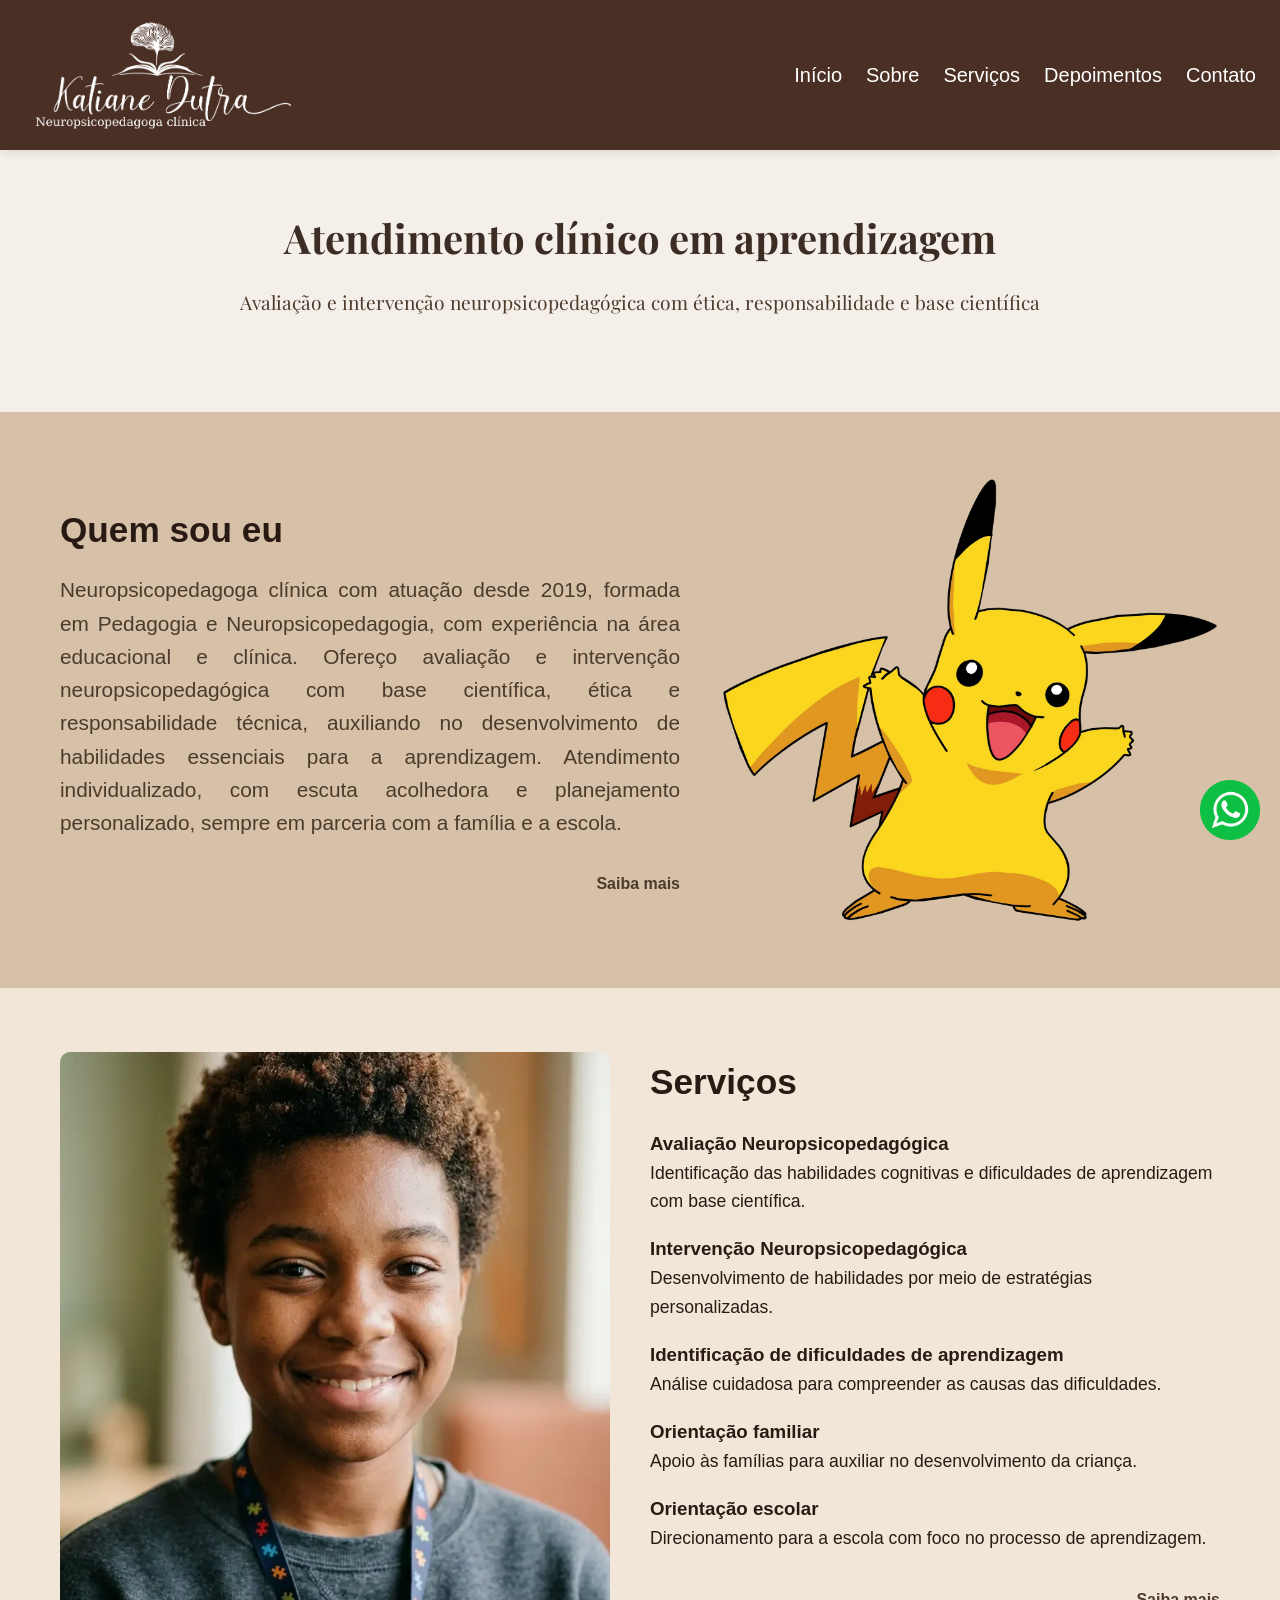
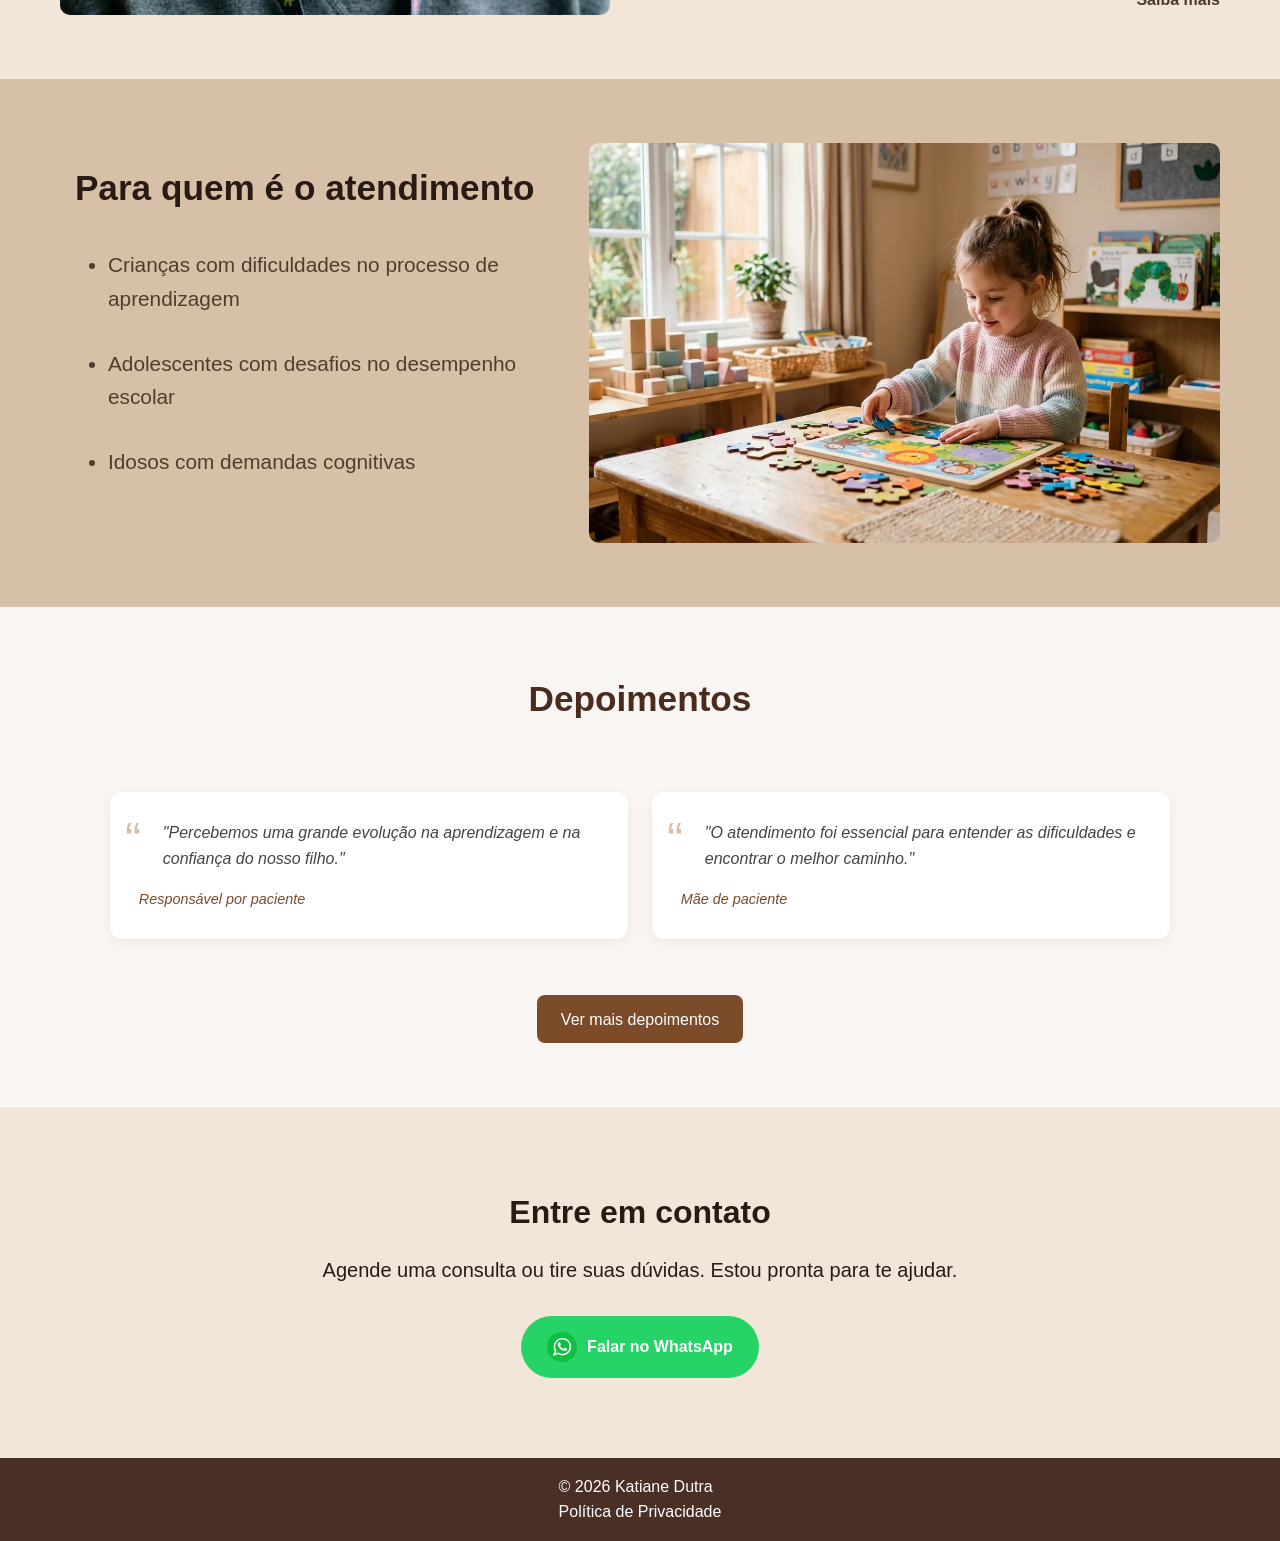
<file: index.html>
<!DOCTYPE html>
<html lang="pt-BR">

<head>
  <meta charset="UTF-8">
  <meta name="viewport" content="width=device-width, initial-scale=1.0">
  <title>Nome da Profissional | Neuropsicopedagoga</title>
  <meta name="description" content="Avaliação e intervenção neuropsicopedagógica para crianças e adolescentes.">

  
  <link rel="stylesheet" href="style.css">
  <script src="script.js" defer></script>

  <link href="https://fonts.googleapis.com/css2?family=Playfair+Display:wght@700&display=swap" rel="stylesheet">
</head>

<body class="home">

  <!-- Cabeçalho -->
  <header id="cabecalho">
    <div id="container-cabecalho">
      <h1 class="logo">
        <a href="index.html">
          <img src="assets/img/logo.webp" class="logo" alt="Nome do site">
        </a>
      </h1>
      <nav>
        <ul id="nav-cabecalho">
          <li><a href="index.html">Início</a></li>
          <li><a href="pages/sobre.html">Sobre</a></li>
          <li><a href="pages/servicos.html">Serviços</a></li>
          <li><a href="pages/depoimentos.html">Depoimentos</a></li>
          <li><a href="pages/contato.html">Contato</a></li>
        </ul>
      </nav>
    </div>
  </header>

  <!-- Conteúdo principal -->
  <main>

    <!-- Hero / Apresentação -->
    <section id="hero">
      <div class="container">
        <h2>Atendimento clínico em aprendizagem</h2>
        <p>Avaliação e intervenção neuropsicopedagógica com ética, responsabilidade e base científica</p>
      </div>
    </section>

    <!-- Sobre resumido -->
    <section id="sobre">
      <div class="container">
        <div class="about-text">
        <h2>Quem sou eu</h2>
        <p>Neuropsicopedagoga clínica com atuação desde 2019, formada em Pedagogia e Neuropsicopedagogia, com
          experiência na área educacional e clínica.

          Ofereço avaliação e intervenção neuropsicopedagógica com base científica, ética e responsabilidade técnica,
          auxiliando no desenvolvimento de habilidades essenciais para a aprendizagem.

          Atendimento individualizado, com escuta acolhedora e planejamento personalizado, sempre em parceria com a
          família e a escola.
        </p>
        <a class="btn-saiba" href="pages/sobre.html">Saiba mais</a>
        </div>
        
        <img src="assets/img/katiane.webp">
      </div>
    </section>

    <!-- Serviços -->
    <section id="servicos">
      <div class="container reveal">

        <div class="servico-text">
        <h2>Serviços</h2>

        <article>
          <h3>Avaliação Neuropsicopedagógica</h3>
          <p>Identificação das habilidades cognitivas e dificuldades de aprendizagem com base científica.</p>
        </article>

        <article>
          <h3>Intervenção Neuropsicopedagógica</h3>
          <p>Desenvolvimento de habilidades por meio de estratégias personalizadas.</p>
        </article>

        <article>
          <h3>Identificação de dificuldades de aprendizagem</h3>
          <p>Análise cuidadosa para compreender as causas das dificuldades.</p>
        </article>

        <article>
          <h3>Orientação familiar</h3>
          <p>Apoio às famílias para auxiliar no desenvolvimento da criança.</p>
        </article>

        <article>
          <h3>Orientação escolar</h3>
          <p>Direcionamento para a escola com foco no processo de aprendizagem.</p>
        </article>

        <a class="btn-saiba" href="pages/sobre.html">Saiba mais</a>

        </div>

        <img src="assets/img/servicohome.webp">

      </div>
    </section>

    <!-- Para quem é -->
    <section id="publico">
      <div class="container reveal">
        
        <div class="public-text">
        <h2>Para quem é o atendimento</h2>
        <ul>
          <li>Crianças com dificuldades no processo de aprendizagem</li>
          <li>Adolescentes com desafios no desempenho escolar</li>
          <li>Idosos com demandas cognitivas</li>
        </ul>
        </div>

        <img src="assets/img/publico.webp">

      </div>
    </section>

    <!-- Depoimentos -->
    <section id="depoimentos">
      <div class="container reveal">
        <h2>Depoimentos</h2>

        <blockquote>
          <p>"Percebemos uma grande evolução na aprendizagem e na confiança do nosso filho."</p>
          <cite>Responsável por paciente</cite>
        </blockquote>

        <blockquote>
          <p>"O atendimento foi essencial para entender as dificuldades e encontrar o melhor caminho."</p>
          <cite>Mãe de paciente</cite>
        </blockquote>

        <a href="pages/depoimentos.html">Ver mais depoimentos</a>
      </div>
    </section>

    <!-- Contato -->
    <section id="contato">
      <div class="container reveal">
        <h2>Entre em contato</h2>
        <p class="subtexto">Agende uma consulta ou tire suas dúvidas.
          Estou pronta para te ajudar.</p>

        <a href="https://wa.me/5599999999999?text=Olá,%20vim%20pelo%20site!" class="btn-contato" target="_blank">

          <img src="assets/img/whatsapp.webp" alt="">
          Falar no WhatsApp
        </a>
      </div>
    </section>

  </main>

  <!-- Rodapé -->
  <footer>
    <div class="container">
      <p>&copy; <span id="ano"></span> Katiane Dutra</p>
      <nav>
        <a href="pages/privacidade.html">Política de Privacidade</a>
      </nav>
    </div>
  </footer>

  <a href="https://wa.me/5599999999999" class="whatsapp-btn" target="_blank">
    <img src="assets/img/whatsapp.webp" alt="WhatsApp">
  </a>

</body>

</html>
</file>
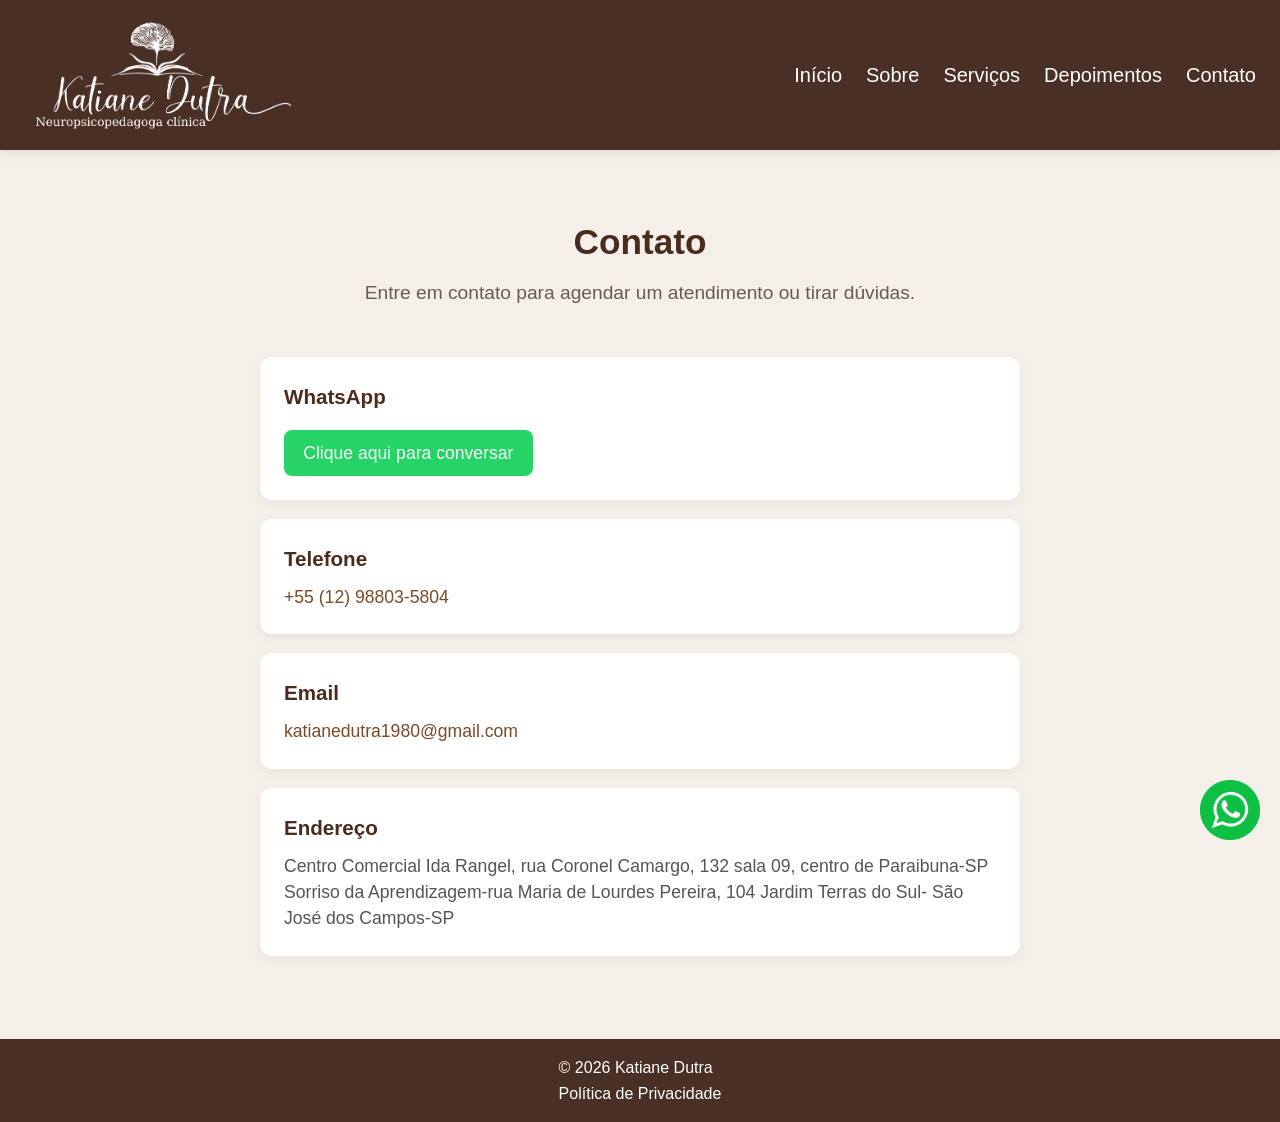
<file: pages/contato.html>
<!DOCTYPE html>
<html lang="pt-BR">
<head>
  <meta charset="UTF-8">
  <meta name="viewport" content="width=device-width, initial-scale=1.0">
  <title>Contato | Nome da Profissional</title>
  <link rel="stylesheet" href="../style.css">
  <script src="../script.js" defer></script>
</head>

<body>

  <!-- Cabeçalho -->
  <header id="cabecalho">
    <div id="container-cabecalho">
      <h1 class="logo">
        <a href="index.html">
          <img src="../assets/img/logo.webp" alt="Nome do site">
        </a>
      </h1>
      <nav>
        <ul id="nav-cabecalho">
          <li><a href="../index.html">Início</a></li>
          <li><a href="sobre.html">Sobre</a></li>
          <li><a href="servicos.html">Serviços</a></li>
          <li><a href="depoimentos.html">Depoimentos</a></li>
          <li><a href="contato.html">Contato</a></li>
        </ul>
      </nav>
    </div>
  </header>


  <!-- Conteúdo principal -->
  <main>

    <!-- Informações de contato -->
    <section id="contatos-det">
      <div class="container">

        <header>
          <h2>Contato</h2>
          <p>Entre em contato para agendar um atendimento ou tirar dúvidas.</p>
        </header>

        <article>
          <h3>WhatsApp</h3>
          <p>
            <a href="#">Clique aqui para conversar</a>
          </p>
        </article>

        <article>
          <h3>Telefone</h3>
          <p>
            <a href="tel:+550000000000">+55 (12) 98803-5804</a>
          </p>
        </article>

        <article>
          <h3>Email</h3>
          <p>
            <a href="mailto:email@exemplo.com">katianedutra1980@gmail.com</a>
          </p>
        </article>

        <article>
          <h3>Endereço</h3>
          <p>Centro Comercial Ida Rangel, rua Coronel Camargo, 132 sala 09, centro de Paraibuna-SP</p>
          <p>Sorriso da Aprendizagem-rua Maria de Lourdes Pereira, 104 Jardim Terras do Sul- São José dos Campos-SP</p>
        </article>

      </div>
    </section>

  </main>

  <!-- Footer -->
  <footer>
    <div class="container">
      <p>&copy; <span id="ano"></span> Katiane Dutra</p>
      <a href="privacidade.html">Política de Privacidade</a>
    </div>
  </footer>

  <a href="https://wa.me/5599999999999" class="whatsapp-btn" target="_blank">
    <img src="../assets/img/whatsapp.webp" alt="WhatsApp">
  </a>

</body>
</html>
</file>
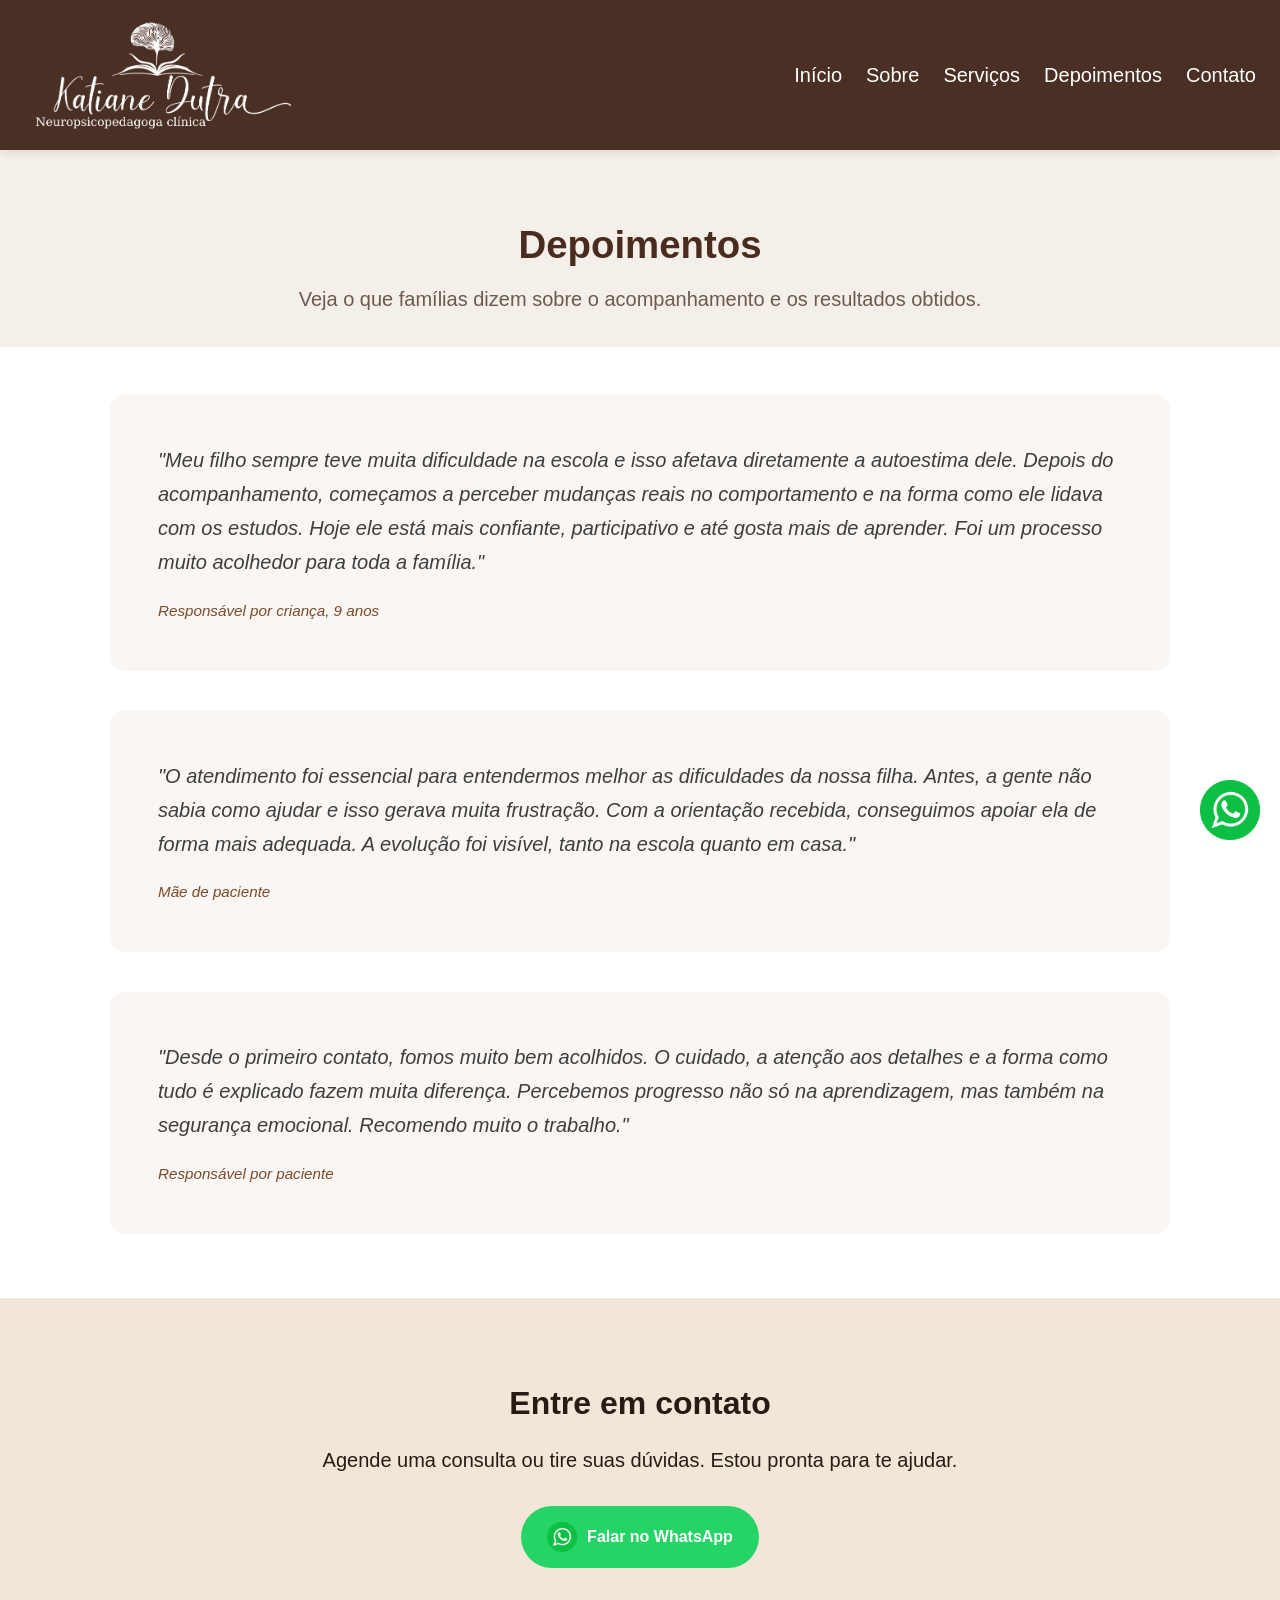
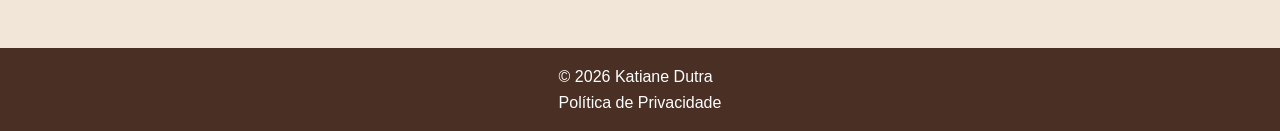
<file: pages/depoimentos.html>
<!DOCTYPE html>
<html lang="pt-BR">
<head>
  <meta charset="UTF-8">
  <meta name="viewport" content="width=device-width, initial-scale=1.0">
  <title>Depoimentos | Nome da Profissional</title>
  <link rel="stylesheet" href="../style.css">
  <script src="../script.js" defer></script>
</head>

<body>

  <!-- Cabeçalho -->
  <header id="cabecalho">
    <div id="container-cabecalho">
      <h1 class="logo">
        <a href="index.html">
          <img src="../assets/img/logo.webp" alt="Nome do site">
        </a>
      </h1>
      <nav>
        <ul id="nav-cabecalho">
          <li><a href="../index.html">Início</a></li>
          <li><a href="sobre.html">Sobre</a></li>
          <li><a href="servicos.html">Serviços</a></li>
          <li><a href="depoimentos.html">Depoimentos</a></li>
          <li><a href="contato.html">Contato</a></li>
        </ul>
      </nav>
    </div>
  </header>


  <!-- Conteúdo principal -->
  <main>

    <!-- Introdução -->
    <section id="depoimentos-det">
      <div class="container">

        <header>
          <h2>Depoimentos</h2>
          <p>Veja o que famílias dizem sobre o acompanhamento e os resultados obtidos.</p>
        </header>

      </div>
    </section>

    <!-- Lista de depoimentos -->
    <section id="depoimentos-grande">
  <div class="container">

    <article>
      <blockquote>
        <p>
          "Meu filho sempre teve muita dificuldade na escola e isso afetava diretamente a autoestima dele. Depois do acompanhamento, começamos a perceber mudanças reais no comportamento e na forma como ele lidava com os estudos. Hoje ele está mais confiante, participativo e até gosta mais de aprender. Foi um processo muito acolhedor para toda a família."
        </p>
      </blockquote>
      <cite>Responsável por criança, 9 anos</cite>
    </article>

    <article class="reveal">
      <blockquote>
        <p>
          "O atendimento foi essencial para entendermos melhor as dificuldades da nossa filha. Antes, a gente não sabia como ajudar e isso gerava muita frustração. Com a orientação recebida, conseguimos apoiar ela de forma mais adequada. A evolução foi visível, tanto na escola quanto em casa."
        </p>
      </blockquote>
      <cite>Mãe de paciente</cite>
    </article>

    <article class="reveal">
      <blockquote>
        <p>
          "Desde o primeiro contato, fomos muito bem acolhidos. O cuidado, a atenção aos detalhes e a forma como tudo é explicado fazem muita diferença. Percebemos progresso não só na aprendizagem, mas também na segurança emocional. Recomendo muito o trabalho."
        </p>
      </blockquote>
      <cite>Responsável por paciente</cite>
    </article>

  </div>
</section>

    <!-- CTA -->
    <section class="cta">
      <div class="container reveal">

        <h2>Entre em contato</h2>
        <p class="subtexto">Agende uma consulta ou tire suas dúvidas.
          Estou pronta para te ajudar.</p>

        <a href="https://wa.me/5599999999999?text=Olá,%20vim%20pelo%20site!" class="btn-contato" target="_blank">

          <img src="../assets/img/whatsapp.webp" alt="">
          Falar no WhatsApp
        </a>

      </div>
    </section>

  </main>

  <!-- Footer -->
  <footer>
    <div class="container">
      <p>&copy; <span id="ano"></span> Katiane Dutra</p>
      <a href="privacidade.html">Política de Privacidade</a>
    </div>
  </footer>

  <a href="https://wa.me/5599999999999" class="whatsapp-btn" target="_blank">
    <img src="../assets/img/whatsapp.webp" alt="WhatsApp">
  </a>

</body>
</html>
</file>
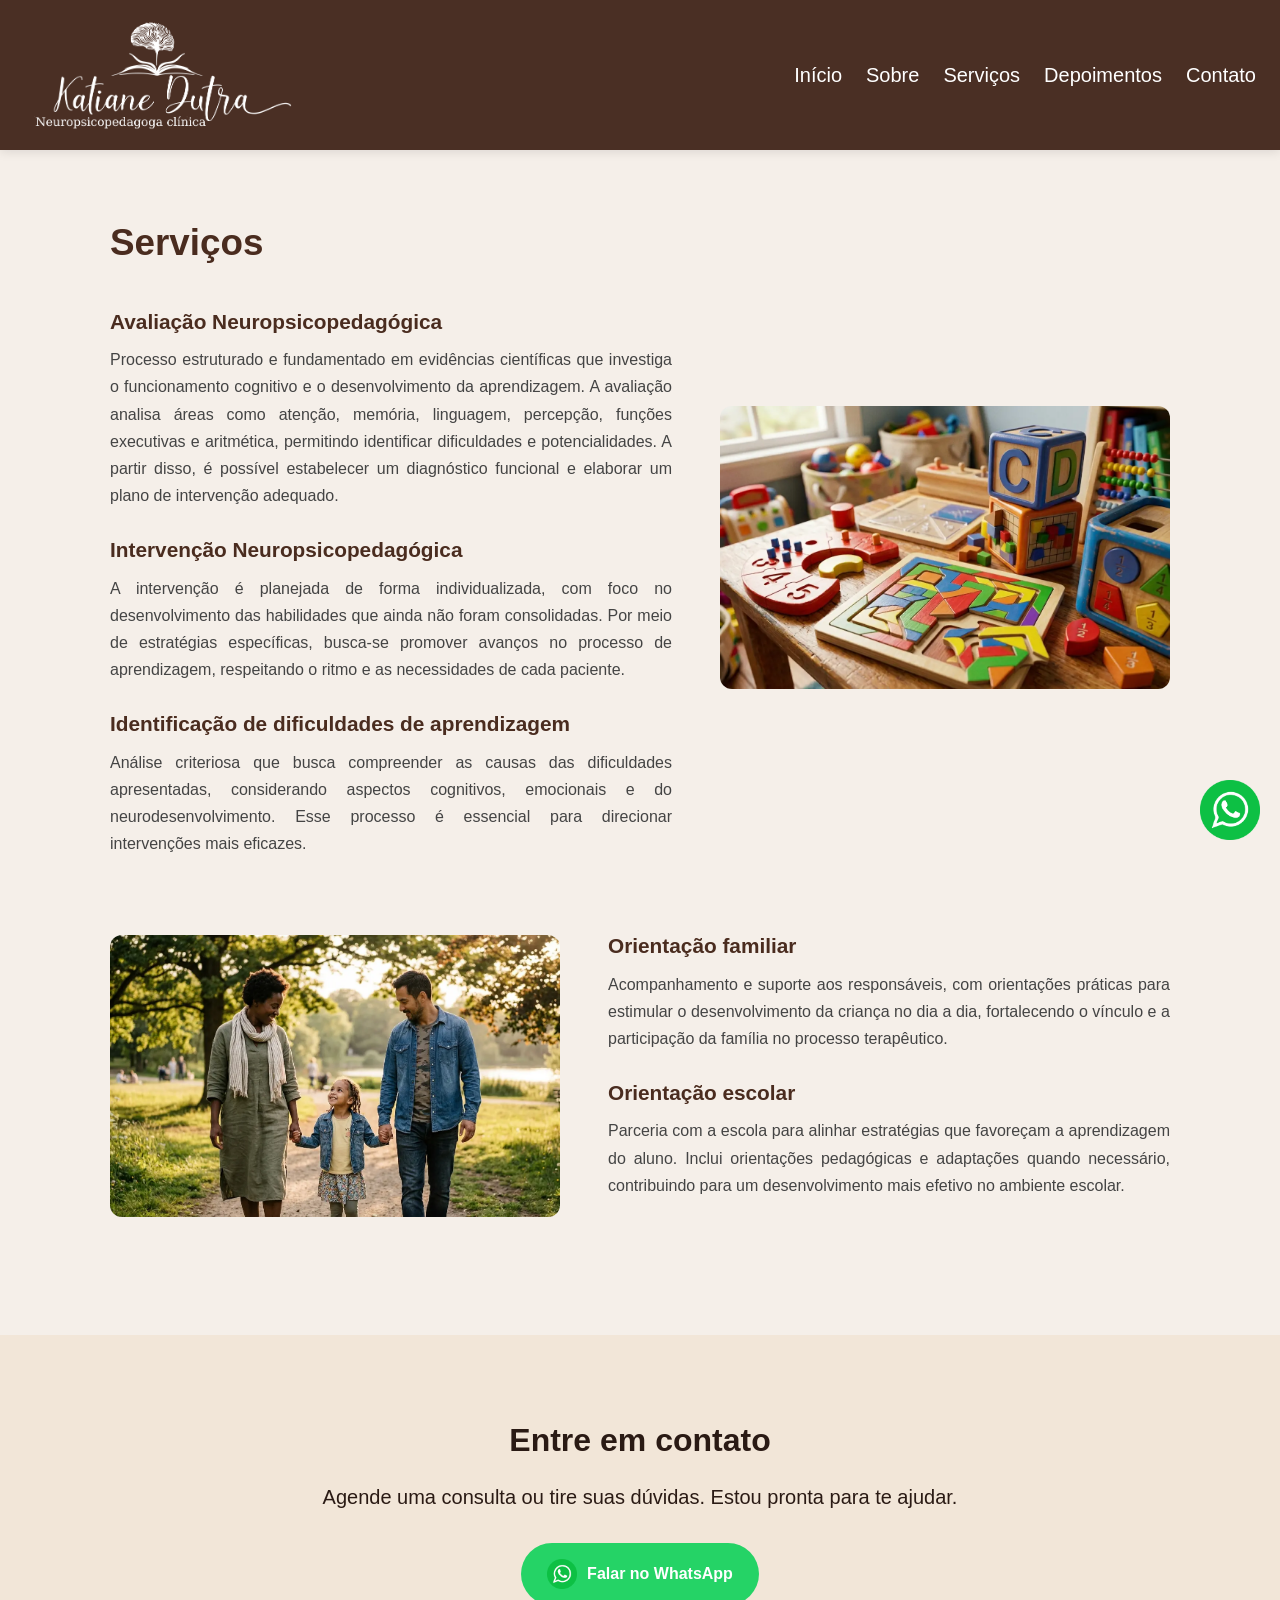
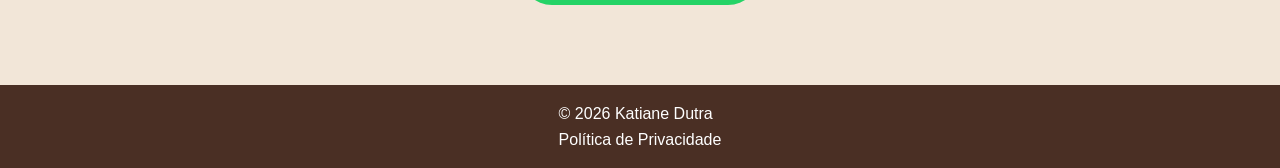
<file: pages/servicos.html>
<!DOCTYPE html>
<html lang="pt-BR">

<head>
  <meta charset="UTF-8">
  <meta name="viewport" content="width=device-width, initial-scale=1.0">
  <title>Serviços | Nome da Profissional</title>

  <link rel="stylesheet" href="../style.css">
  <script src="../script.js" defer></script>
</head>

<body>

  <!-- Cabeçalho -->
  <header id="cabecalho">
    <div id="container-cabecalho">
      <h1 class="logo">
        <a href="index.html">
          <img src="../assets/img/logo.webp" alt="Nome do site">
        </a>
      </h1>
      <nav>
        <ul id="nav-cabecalho">
          <li><a href="../index.html">Início</a></li>
          <li><a href="sobre.html">Sobre</a></li>
          <li><a href="servicos.html">Serviços</a></li>
          <li><a href="depoimentos.html">Depoimentos</a></li>
          <li><a href="contato.html">Contato</a></li>
        </ul>
      </nav>
    </div>
  </header>


  <!-- Conteúdo principal -->
  <main>

    <!-- Lista de serviços -->
    <section id="servicos-det">
      <div class="container">

        <div class="flex1">
          <div>
            <header>
              <h2>Serviços</h2>
            </header>

            <article>
              <h3>Avaliação Neuropsicopedagógica</h3>
              <p>
                Processo estruturado e fundamentado em evidências científicas que investiga o funcionamento cognitivo e
                o
                desenvolvimento da aprendizagem. A avaliação analisa áreas como atenção, memória, linguagem, percepção,
                funções executivas e aritmética, permitindo identificar dificuldades e potencialidades. A partir disso,
                é
                possível estabelecer um diagnóstico funcional e elaborar um plano de intervenção adequado.
              </p>
            </article>

            <!-- Serviço -->
            <article>
              <h3>Intervenção Neuropsicopedagógica</h3>
              <p>
                A intervenção é planejada de forma individualizada, com foco no desenvolvimento das habilidades que
                ainda
                não foram consolidadas. Por meio de estratégias específicas, busca-se promover avanços no processo de
                aprendizagem, respeitando o ritmo e as necessidades de cada paciente.
              </p>
            </article>

            <!-- Serviço -->
            <article>
              <h3>Identificação de dificuldades de aprendizagem</h3>
              <p>
                Análise criteriosa que busca compreender as causas das dificuldades apresentadas, considerando aspectos
                cognitivos, emocionais e do neurodesenvolvimento. Esse processo é essencial para direcionar intervenções
                mais eficazes.
              </p>
            </article>
          </div>
          <img src="../assets/img/servico1.webp">
        </div>

        <div class="flex2 reveal">
          <img src="../assets/img/servico2.webp">
          <div>
            <article>
              <h3>Orientação familiar</h3>
              <p>
                Acompanhamento e suporte aos responsáveis, com orientações práticas para estimular o desenvolvimento da
                criança no dia a dia, fortalecendo o vínculo e a participação da família no processo terapêutico.
              </p>
            </article>

            <article>
              <h3>Orientação escolar</h3>
              <p>
                Parceria com a escola para alinhar estratégias que favoreçam a aprendizagem do aluno. Inclui orientações
                pedagógicas e adaptações quando necessário, contribuindo para um desenvolvimento mais efetivo no
                ambiente
                escolar.
              </p>
            </article>
          </div>
        </div>

      </div>
    </section>

    <!-- CTA -->
    <section class="cta">
      <div class="container reveal">

        <h2>Entre em contato</h2>
        <p class="subtexto">Agende uma consulta ou tire suas dúvidas.
          Estou pronta para te ajudar.</p>

        <a href="https://wa.me/5599999999999?text=Olá,%20vim%20pelo%20site!" class="btn-contato" target="_blank">

          <img src="../assets/img/whatsapp.webp" alt="">
          Falar no WhatsApp
        </a>

      </div>
    </section>

  </main>

  <!-- Footer -->
  <footer>
    <div class="container">
      <p>&copy; <span id="ano"></span> Katiane Dutra</p>
      <a href="privacidade.html">Política de Privacidade</a>
    </div>
  </footer>

  <a href="https://wa.me/5599999999999" class="whatsapp-btn" target="_blank">
    <img src="../assets/img/whatsapp.webp" alt="WhatsApp">
  </a>

</body>

</html>
</file>
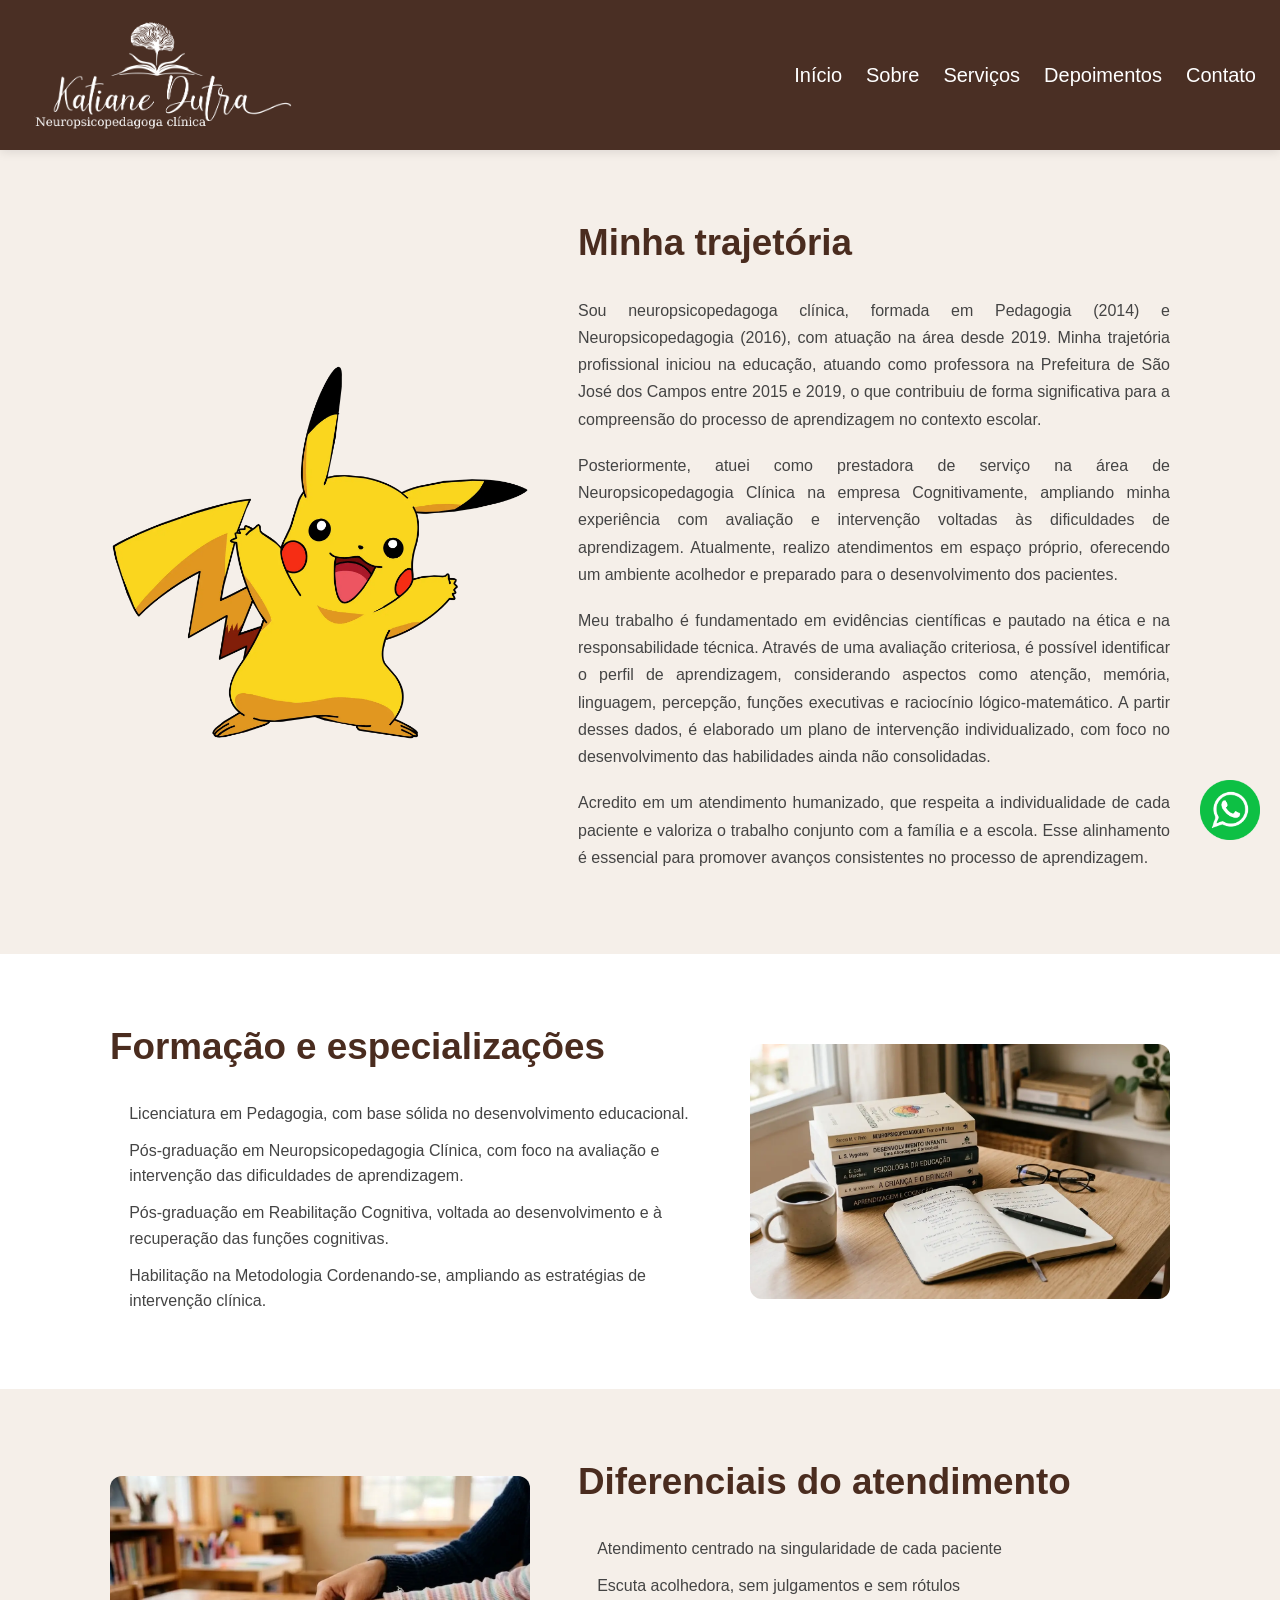
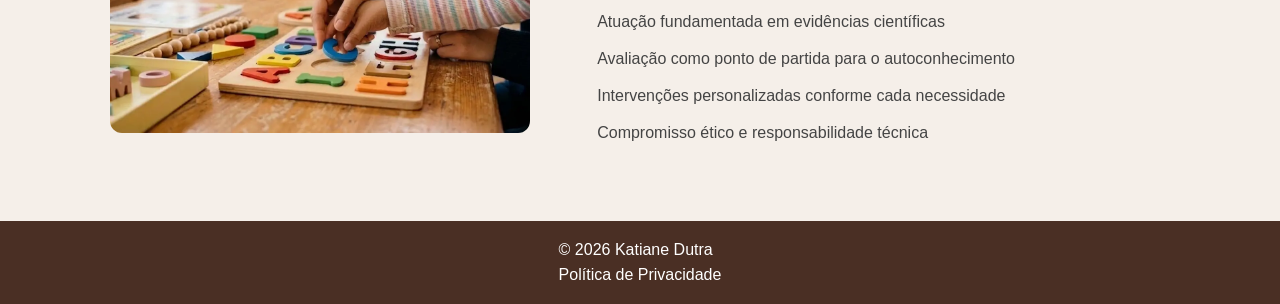
<file: pages/sobre.html>
<!DOCTYPE html>
<html lang="pt-BR">

<head>
  <meta charset="UTF-8">
  <meta name="viewport" content="width=device-width, initial-scale=1.0">
  <title>Sobre | Nome da Profissional</title>

  <link rel="stylesheet" href="../style.css">
  <script src="../script.js" defer></script>
</head>

<body>

  <!-- Cabeçalho -->
  <header id="cabecalho">
    <div id="container-cabecalho">
      <h1 class="logo">
        <a href="index.html">
          <img src="../assets/img/logo.webp" alt="Nome do site">
        </a>
      </h1>
      <nav>
        <ul id="nav-cabecalho">
          <li><a href="../index.html">Início</a></li>
          <li><a href="sobre.html">Sobre</a></li>
          <li><a href="servicos.html">Serviços</a></li>
          <li><a href="depoimentos.html">Depoimentos</a></li>
          <li><a href="contato.html">Contato</a></li>
        </ul>
      </nav>
    </div>
  </header>


  <!-- Conteúdo principal -->
  <main>

    <!-- Apresentação -->
    <section id="trajetoria">
      <div class="container">

        <img src="../assets/img/katiane.webp">

        <div>
        <header>
          <h2>Minha trajetória</h2>
        </header>

        <article>
          
          <p>Sou neuropsicopedagoga clínica, formada em Pedagogia (2014) e Neuropsicopedagogia (2016), com atuação na
            área desde 2019. Minha trajetória profissional iniciou na educação, atuando como professora na Prefeitura de
            São José dos Campos entre 2015 e 2019, o que contribuiu de forma significativa para a compreensão do
            processo de aprendizagem no contexto escolar.
          </p>
          <p>
            Posteriormente, atuei como prestadora de serviço na área de Neuropsicopedagogia Clínica na empresa
            Cognitivamente, ampliando minha experiência com avaliação e intervenção voltadas às dificuldades de
            aprendizagem. Atualmente, realizo atendimentos em espaço próprio, oferecendo um ambiente acolhedor e
            preparado para o desenvolvimento dos pacientes.
          </p>

          <p>
            Meu trabalho é fundamentado em evidências científicas e pautado na ética e na responsabilidade técnica.
            Através de uma avaliação criteriosa, é possível identificar o perfil de aprendizagem, considerando aspectos
            como atenção, memória, linguagem, percepção, funções executivas e raciocínio lógico-matemático. A partir
            desses dados, é elaborado um plano de intervenção individualizado, com foco no desenvolvimento das
            habilidades ainda não consolidadas.
          </p>

          <p>
            Acredito em um atendimento humanizado, que respeita a individualidade de cada paciente e valoriza o trabalho
            conjunto com a família e a escola. Esse alinhamento é essencial para promover avanços consistentes no
            processo de aprendizagem.
          </p>
        </article>
        </div>

      </div>
    </section>

    <!-- Formação -->
    <section id="formacao">
      <div class="container reveal">

        <div>
        <header>
          <h2>Formação e especializações</h2>
        </header>

        <ul>
          <li>Licenciatura em Pedagogia, com base sólida no desenvolvimento educacional.</li>
          <li>Pós-graduação em Neuropsicopedagogia Clínica, com foco na avaliação e intervenção das dificuldades de aprendizagem.</li>
          <li>Pós-graduação em Reabilitação Cognitiva, voltada ao desenvolvimento e à recuperação das funções cognitivas.</li>
          <li>Habilitação na Metodologia Cordenando-se, ampliando as estratégias de intervenção clínica.</li>
        </ul>
        </div>

        <img src="../assets/img/graduacao.webp">

      </div>
    </section>

    <!-- Diferenciais -->
    <section id="diferenciais">
      <div class="container reveal">

        <img src="../assets/img/diferencial.webp">
        <div>
        <header>
          <h2>Diferenciais do atendimento</h2>
        </header>

        <ul>
          <li>Atendimento centrado na singularidade de cada paciente</li>
          <li>Escuta acolhedora, sem julgamentos e sem rótulos</li>
          <li>Atuação fundamentada em evidências científicas</li>
          <li>Avaliação como ponto de partida para o autoconhecimento</li>
          <li>Intervenções personalizadas conforme cada necessidade</li>
          <li>Compromisso ético e responsabilidade técnica</li>
        </ul>
        </div>

      </div>
    </section>

  </main>

  <!-- Footer -->
  <footer>
    <div class="container">
      <p>&copy; <span id="ano"></span> Katiane Dutra</p>
      <a href="privacidade.html">Política de Privacidade</a>
    </div>
  </footer>

  <a href="https://wa.me/5599999999999" class="whatsapp-btn" target="_blank">
    <img src="../assets/img/whatsapp.webp" alt="WhatsApp">
  </a>

</body>

</html>
</file>
<file: style.css>
* {
  margin: 0;
  padding: 0;
  box-sizing: border-box;
}

body {
  font-family: Arial, sans-serif;
  color: var(--preto);
  background-color: none;
  line-height: 1.6;
}

.container {
  max-width: 1200px;
  margin: 0 auto;
  padding: 0 20px;
}

body {
  display: grid;
  grid-template-rows: auto 1fr auto;
  min-height: 100vh;
}

img {
  border-radius: 10px;
  /* valor em pixels */
}

ul {
  list-style: none;
  padding: 0;
  margin: 0;
}

a {
  text-decoration: none;
  color: inherit;
}

.whatsapp-btn {
  position: fixed;
  bottom: 60px;
  right: 20px;
  width: 60px;
  height: 60px;
  z-index: 1000;
  cursor: pointer;
}

.whatsapp-btn img {
  width: 100%;
  height: 100%;
}

.home .logo {
  opacity: 0;
  animation: slideInRight 1s ease forwards;
  animation-delay: 0.2s;
}

@keyframes slideInRight {
  from {
    transform: translateX(100px);
    opacity: 0;
  }

  to {
    transform: translateX(0);
    opacity: 1;
  }
}

/* scroll reveal */
.reveal {
  opacity: 0;
  transform: translateY(40px);
  transition: all 0.6s ease;
}

.reveal.ativo {
  opacity: 1;
  transform: translateY(0);
}

/* Animação de "pulsar" */
.whatsapp-btn {
  animation: pulse 1.8s infinite;
}

@keyframes pulse {
  0% {
    transform: scale(1);
  }

  50% {
    transform: scale(1.1);
  }

  100% {
    transform: scale(1);
  }
}

/* Hover mais suave */
.whatsapp-btn:hover {
  animation: none;
  transform: scale(1.15);
}

@media (max-width: 768px) {
  .whatsapp-btn {
    width: 50px;
    height: 50px;
    bottom: 60px;
    right: 15px;
  }
}

/* Cabeçalho */

#cabecalho {
  background-color: #4A2F24;
  color: white;

  position: sticky;
  top: 0;
  z-index: 1000;
  box-shadow: 0 2px 10px rgba(0, 0, 0, 0.1);
}

#container-cabecalho {
  display: flex;
  align-items: center;
  justify-content: space-between;

  max-width: 1280px;
  margin: 0 auto;
  padding: 15px 1.5rem;
}

.logo img {
  max-width: 100%;
  max-height: 120px;
  height: auto;
  display: block;
  filter: invert(1) brightness(2);
}

#nav-cabecalho {
  display: flex;
  gap: 1.5rem;
}

#nav-cabecalho a {
  color: white;
  text-decoration: none;
  transition: 0.3s;
  font-size: 20px;
  font-weight: 500;
}

#nav-cabecalho a:hover {
  opacity: 0.7;
}

@media (max-width: 768px) {
  #container-cabecalho {
    flex-direction: column;
    align-items: center;
    gap: 10px;
  }

  #nav-cabecalho {
    flex-wrap: wrap;
    justify-content: center;
    gap: 10px;
  }

  #nav-cabecalho a {
    font-size: 14px;
  }

  .logo img {
    max-height: 70px;
  }
}

/* Rodapé */

footer {
  display: flex;
  padding: 1rem 1.5rem;
  justify-content: center;

  background-color: #4A2F24;
  color: white;
}

/* main início */

main {
  display: grid;
  color: #2A1A14;
}

#hero {
  background-color: #f5efe9;
  padding: 4rem 1.5rem;
}

#hero .container {
  text-align: center;
  margin-bottom: 30px;
}

#hero h2 {
  font-family: 'Playfair Display', serif;
  font-size: 2.5rem;
  margin-bottom: 25px;
  font-weight: 700;
  color: #3b2c24;
  line-height: 1.2;
}

#hero p {
  font-family: 'Playfair Display', serif;
  font-size: 1.2rem;
  line-height: 1.6;
  max-width: 850px;
  margin: 0 auto;
  color: #4c3a2b;
}

#sobre {
  background-color: #D6C1A8;
  padding: 4rem 1.5rem;
}

#sobre .container {
  display: flex;
  align-items: center;
  justify-content: space-between;
  gap: 40px;
}

.about-text {
  flex: 1;
  min-width: 280px;
}

.about-text h2 {
  font-size: 2.2rem;
  margin-bottom: 15px;
}

.about-text p {
  font-size: 1.3rem;
  line-height: 1.6;
  color: #4c3a2b;
  margin-bottom: 20px;
  text-align: justify;
  hyphens: auto;
  text-justify: inter-word;
  margin-bottom: 1.5em;
}

.btn-saiba {
  display: table;
  /* Faz a largura ser apenas do texto */
  margin-left: auto;
  /* MÁGICA: Empurra o botão para a direita */
  margin-right: 0;
  /* Garante que não haja espaço na direita */

  text-decoration: none;
  color: #4c3a2b;
  font-weight: 600;
  position: relative;
  padding-bottom: 2px;
  margin-top: 15px;
  transition: color 0.3s;
}

/* linha invisível embaixo do texto */
.btn-saiba::after {
  content: '';
  position: absolute;
  width: 0;
  height: 2px;
  bottom: 0;
  left: 0;
  background-color: #4c3a2b;
  transition: width 0.3s ease-in-out;
}

.btn-saiba:hover::after {
  width: 100%;
}

.btn-saiba::after {
  content: "";
  display: table;
  clear: both;
}


#sobre img {
  max-width: 500px;
  width: 100%;
  height: auto;
}

@media (max-width: 768px) {
  #sobre .container {
    flex-direction: column;
  }

  #sobre img {
    max-width: 100%;
  }
}

#servicos {
  background-color: #F2E6D8;
  padding: 4rem 1.5rem;

}

#servicos .container {
  display: flex;
  flex-direction: column;
  align-items: center;
  justify-content: space-between;
  gap: 40px;

}

.servico-text {
  display: flex;
  flex-direction: column;
  gap: 1.2rem;
  width: 100%;
}

.servico-text h2 {
  font-size: 2.2rem;
}

.servico-text p {
  font-size: 1.1rem;
  line-height: 1.6;

}

#servicos img {
  max-width: 100%;
}

@media (min-width: 768px) {
  #servicos .container {
    flex-direction: row-reverse;
  }

  #servicos img {
    max-width: 550px;
    width: 100%;
    height: auto;
  }
}

#publico {
  background-color: #D6C1A8;
  padding: 4rem 1.5rem;
}

#publico .container {
  display: flex;
  align-items: center;
  justify-content: space-between;
  gap: 40px;
}

.public-text {
  display: flex;
  flex-direction: column;
  width: 100%;
  gap: 1rem;
}

.public-text h2 {
  font-size: 2.2rem;
  text-align: center;
}

.public-text ul {
  list-style: disc;            /* volta as bolinhas */
  font-size: 1.3rem;
  font-weight: 400;
  padding-left: 3rem;        /* espaço pra aparecerem direito */
  margin: 1rem 0;              /* espaço acima e abaixo da lista */
  color: #503d2e;
}

.public-text li {
  margin-bottom: 2rem;       /* espaço entre os itens */
  line-height: 1.6;            /* melhora leitura */
}

#publico img {
  max-height: 400px;
  height: 100%;
  width: auto;
}

@media (max-width: 768px) {
  #publico .container {
    flex-direction: column;
  }

  #publico img {
    max-width: 100%;
  }
}

#depoimentos {
  background: #f8f5f2;
  padding: 4rem 1.5rem;
}

#depoimentos .container {
  max-width: 1100px;
  margin: 0 auto;
  text-align: center;
}

#depoimentos h2 {
  font-size: 2.2rem;
  margin-bottom: 2.5rem;
  color: #4a2c1f;
}

/* Grid dos depoimentos */
#depoimentos .container {
  display: grid;
  gap: 1.5rem;
}

/* Cards */
#depoimentos blockquote {
  background: #fff;
  padding: 1.8rem;
  border-radius: 12px;
  text-align: left;
  box-shadow: 0 4px 12px rgba(0, 0, 0, 0.05);
  position: relative;
  transition: 0.3s;
}

#depoimentos blockquote:hover {
  transform: translateY(-4px);
  box-shadow: 0 6px 18px rgba(0, 0, 0, 0.08);
}

/* Aspas decorativas */
#depoimentos blockquote::before {
  content: "“";
  font-size: 3rem;
  color: #d6c1b0;
  position: absolute;
  top: 10px;
  left: 15px;
}

/* Texto */
#depoimentos blockquote p {
  font-style: italic;
  color: #444;
  margin-bottom: 1rem;
  line-height: 1.6;
  padding-left: 1.5rem;
}

/* Autor */
#depoimentos cite {
  display: block;
  font-size: 0.9rem;
  color: #7b4b2a;
  font-weight: 500;
}

/* Botão */
#depoimentos a {
  display: inline-block;
  margin-top: 2rem;
  color: #fff;
  background: #7b4b2a;
  padding: 0.7rem 1.5rem;
  border-radius: 8px;
  text-decoration: none;
  transition: 0.3s;
}

#depoimentos a:hover {
  background: #5a341d;
}

/* Responsivo (2 colunas no desktop) */
@media (min-width: 768px) {
  #depoimentos .container {
    grid-template-columns: 1fr 1fr;
    text-align: left;
  }

  #depoimentos h2 {
    grid-column: span 2;
    text-align: center;
  }

  #depoimentos a {
    grid-column: span 2;
    justify-self: center;
  }
}

@media (max-width: 767px) {
  #depoimentos a {
    padding: 0.5rem 1rem;
    font-size: 0.9rem;
    border-radius: 6px;
    margin: 1.5rem auto 0; /* 👈 ISSO centraliza */
    display: block;        /* 👈 necessário pra margin auto funcionar */
    width: fit-content;    /* 👈 evita esticar */
  }
}

#contato {
  text-align: center;
  background-color: #F2E6D8;
  color: #2A1A14;
  padding: 5rem 1.5rem;
}

#contato h2 {
  font-size: 32px;
  margin-bottom: 15px;
}

.subtexto {
  font-size: 20px;
  color: #2A1A14;
  margin-bottom: 30px;
}

.btn-contato {
  display: inline-flex;
  align-items: center;
  gap: 10px;

  background: #25D366;
  color: white;
  text-decoration: none;

  padding: 16px 26px;
  border-radius: 50px;

  font-size: 16px;
  font-weight: 600;

  transition: all 0.3s ease;
}

/* ÍCONE */
.btn-contato img {
  width: 30px;
}

/* HOVER */
.btn-contato:hover {
  transform: translateY(-3px);
  box-shadow: 0 8px 20px rgba(0, 0, 0, 0.2);
}

/* ANIMAÇÃO SUAVE */
.btn-contato {
  animation: float 2s ease-in-out infinite;
}

@keyframes float {
  0% {
    transform: translateY(0);
  }

  50% {
    transform: translateY(-4px);
  }

  100% {
    transform: translateY(0);
  }
}

/* main sobre*/

/* ===== BASE DAS SEÇÕES ===== */
#trajetoria,
#formacao,
#diferenciais {
  padding: 4rem 1.5rem;
}

#trajetoria {
  background: #f5efe9;
}

#formacao {
  background: #ffffff;
}

#diferenciais {
  background: #f5efe9;
}

/* CONTAINER */
#trajetoria .container,
#formacao .container,
#diferenciais .container {
  max-width: 1100px;
  margin: 0 auto;
}

/* ===== TÍTULOS ===== */
#trajetoria h2,
#formacao h2,
#diferenciais h2 {
  font-size: 2.3rem;
  margin-bottom: 1.5rem;
  color: #4a2c1f;
}

/* ===== TEXTO ===== */
#trajetoria p,
#formacao p,
#diferenciais p {
  text-align: justify;
  text-justify: inter-word;

  /* resolve os espaços estranhos */
  hyphens: auto;
  overflow-wrap: break-word;

  line-height: 1.7;
  color: #444;
  margin-bottom: 1.2rem;
}

/* ===== LISTAS ===== */
#formacao ul,
#diferenciais ul {
  padding-left: 1.2rem;
}

#formacao li,
#diferenciais li {
  margin-bottom: 0.7rem;
  color: #444;
  line-height: 1.6;
}

/* ===== IMAGENS ===== */
#trajetoria img,
#formacao img,
#diferenciais img {
  width: 100%;
  max-width: 420px;
  border-radius: 12px;
  object-fit: cover;
}

/* ===== LAYOUT DESKTOP ===== */
#trajetoria .container,
#formacao .container,
#diferenciais .container {
  display: flex;
  align-items: center;
  gap: 3rem;
}

/* ===== MOBILE ===== */
@media (max-width: 768px) {

  #trajetoria .container,
  #formacao .container,
  #diferenciais .container {
    flex-direction: column;
    gap: 1.5rem;
  }

  /* imagem sempre abaixo */
  #trajetoria img,
  #formacao img,
  #diferenciais img {
    order: 2;
    max-width: 100%;
  }

  #trajetoria .container > div,
  #formacao .container > div,
  #diferenciais .container > div {
    order: 1;
  }
}


/* main serviços*/

#servicos-det {
  background-color: #f5efe9;
  padding: 4rem 1.5rem;
}

#servicos-det {
  padding: 4rem 1.5rem;
  background: #f5efe9;
}

#servicos-det .container {
  max-width: 1100px;
  margin: 0 auto;
}

/* TÍTULO */
#servicos-det h2 {
  font-size: 2.3rem;
  margin-bottom: 2rem;
  color: #4a2c1f;
}

/* SUBTÍTULOS */
#servicos-det h3 {
  font-size: 1.3rem;
  margin-bottom: 0.5rem;
  color: #4a2c1f;
}

/* TEXTO */
#servicos-det p {
  text-align: justify;
  text-justify: inter-word;

  /* ISSO AQUI resolve os espaços gigantes 👇 */
  hyphens: auto;
  word-break: normal;
  overflow-wrap: break-word;

  line-height: 1.7;
  color: #444;
  margin-bottom: 1.5rem;
}

/* IMAGENS */
#servicos-det img {
  width: 100%;
  max-width: 450px;
  border-radius: 12px;
  object-fit: cover;
}

/* LAYOUT DESKTOP */
.flex1,
.flex2 {
  display: flex;
  align-items: center;
  gap: 3rem;
  margin-bottom: 3rem;
}

/* inverter segunda seção */
.flex2 {
  flex-direction: row;
}

/* RESPONSIVO (CELULAR) */
@media (max-width: 768px) {

  .flex1,
  .flex2 {
    flex-direction: column;
    gap: 1.5rem;
  }

  /* 👇 ISSO resolve exatamente o que você pediu */

  .flex1 img {
    order: 2; /* imagem vai pra baixo */
  }

  .flex1 > div {
    order: 1;
  }

  .flex2 img {
    order: 2; /* imagem vai pra baixo também */
  }

  .flex2 > div {
    order: 1;
  }

  #servicos-det img {
    max-width: 100%;
  }
}

.cta {
  background-color: #F2E6D8;
  text-align: center;
  color: #2A1A14;
  padding: 5rem 1.5rem;
}

.cta h2 {
  font-size: 32px;
  margin-bottom: 15px;
}

/* main depoimentos*/

#depoimentos-det {
  padding: 4rem 1.5rem 2rem;
  background: #f5efe9;
}

#depoimentos-det .container {
  max-width: 900px;
  margin: 0 auto;
  text-align: center;
}

#depoimentos-det h2 {
  font-size: 2.4rem;
  color: #4a2c1f;
  margin-bottom: 0.5rem;
}

#depoimentos-det p {
  color: #6b5a4d;
  font-size: 20px;
}

/* SEÇÃO DOS DEPOIMENTOS GRANDES */
#depoimentos-grande {
  background: #ffffff;
  padding: 3rem 1.5rem 4rem;
}

#depoimentos-grande .container {
  max-width: 900px;
  margin: 0 auto;
  display: flex;
  flex-direction: column;
  gap: 2.5rem;
}

/* CARD */
#depoimentos-grande article {
  background: #f9f6f3;
  padding: 2.5rem;
  border-radius: 14px;
}

/* TEXTO */
#depoimentos-grande blockquote p {
  font-size: 1.15rem;
  line-height: 1.7;
  color: #3e3e3e;
  font-style: italic;
}

/* AUTOR */
#depoimentos-grande cite {
  display: block;
  margin-top: 1.2rem;
  font-size: 0.95rem;
  color: #7b4b2a;
  font-weight: 500;
}

/* RESPONSIVO (deixa mais largo no desktop) */
@media (min-width: 768px) {
  #depoimentos-grande .container {
    max-width: 1100px;
  }

  #depoimentos-grande article {
    padding: 3rem;
  }

  #depoimentos-grande blockquote p {
    font-size: 1.25rem;
  }
}

/* main contatos*/

#contatos-det {
  background-color: #f5efe9;
  padding: 4rem 1.5rem;
}

#contatos-det .container {
  max-width: 800px;
  margin: 0 auto;
}

#contatos-det header {
  text-align: center;
  margin-bottom: 3rem;
}

#contatos-det h2 {
  font-size: 2.2rem;
  margin-bottom: 0.5rem;
  color: #4a2c1f;
}

#contatos-det header p {
  color: #6b5a4d;
  font-size: 1.2rem;
}

/* Cards */
#contatos-det article {
  background: #fff;
  padding: 1.5rem;
  font-size: 1.1rem;
  border-radius: 12px;
  margin-bottom: 1.2rem;
  box-shadow: 0 4px 12px rgba(0, 0, 0, 0.05);
  transition: 0.3s;
}

#contatos-det article:hover {
  transform: translateY(-3px);
  box-shadow: 0 6px 18px rgba(0, 0, 0, 0.08);
}

/* Títulos */
#contatos-det article h3 {
  margin-bottom: 0.5rem;
  color: #4a2c1f;
}

/* Texto */
#contatos-det article p {
  color: #555;
  line-height: 1.5;
}

/* Links */
#contatos-det a {
  color: #7b4b2a;
  font-weight: 500;
  text-decoration: none;
}

#contatos-det a:hover {
  text-decoration: underline;
}

/* Destaque especial pro WhatsApp */
#contatos-det article:first-of-type a {
  display: inline-block;
  background: #25d366;
  color: #fff;
  padding: 0.6rem 1.2rem;
  border-radius: 8px;
  margin-top: 0.5rem;
  transition: 0.3s;
}

@media (max-width: 767px) {
  #contatos-det article:first-of-type a {
    padding: 0.45rem 0.9rem;
    font-size: 0.85rem;
    border-radius: 6px;
  }
}

#contatos-det article:first-of-type a:hover {
  background: #1ebe5d;
}
</file>
